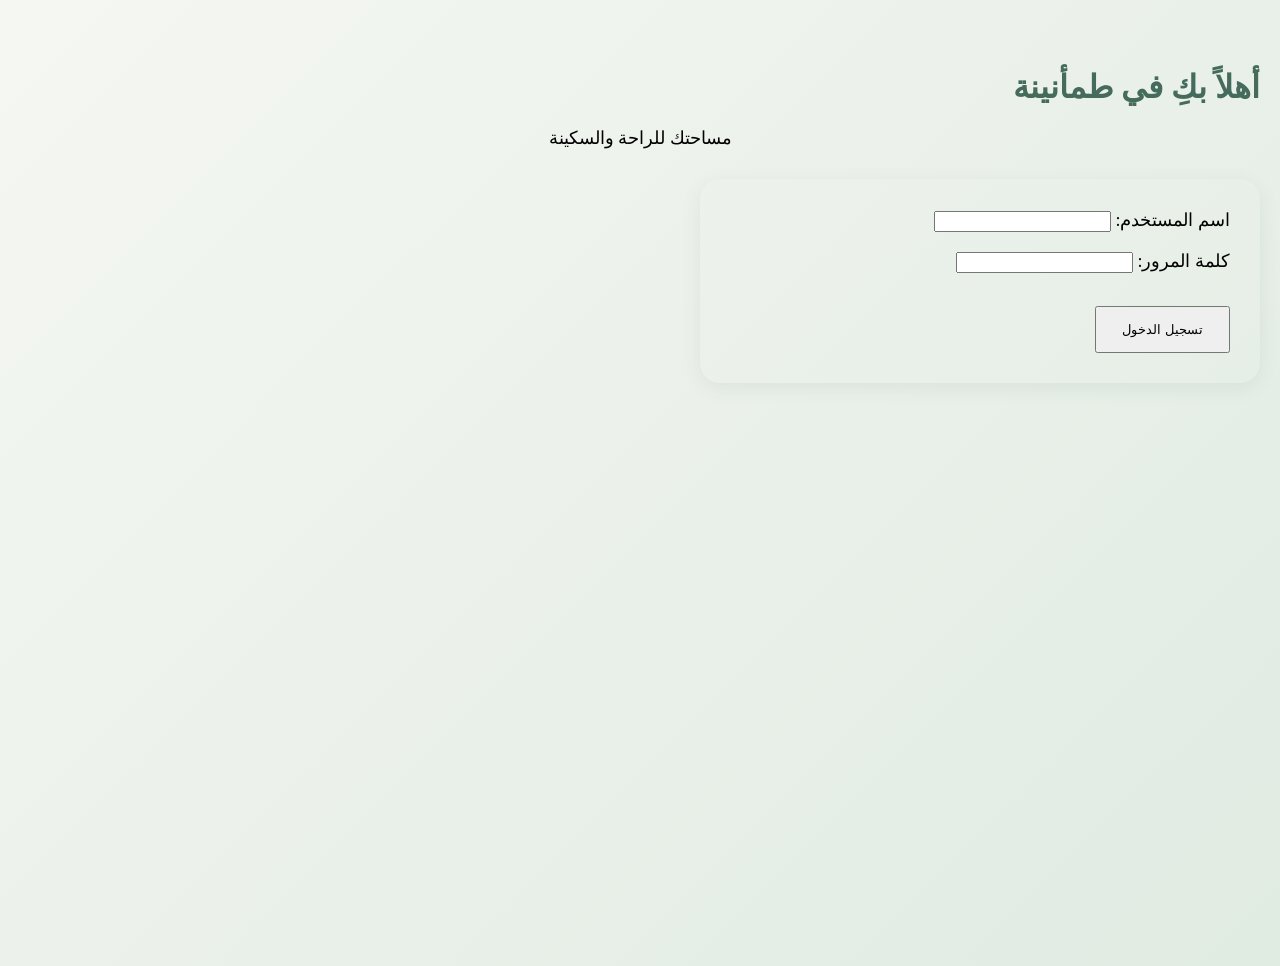
<file: index.html>
<!DOCTYPE html>
<html lang="ar" dir="rtl">
<head>
    <meta charset="UTF-8">
    <meta name="viewport" content="width=device-width, initial-scale=1.0">
    <title>تسجيل الدخول</title>
    <link rel="stylesheet" href="css/style.css">
</head>
<body>

    <h1>أهلاً بكِ في طمأنينة</h1>
    <p>مساحتك للراحة والسكينة</p>

    <form action="Home.html">
        <label for="username">اسم المستخدم:</label>
        <input type="text" id="username" required>

        <br><br>

        <label for="password">كلمة المرور:</label>
        <input type="password" id="password" required>

        <br><br>

        <button type="submit">تسجيل الدخول</button>
    </form>
<script src="js/script.js"></script>
</body>
</html>
</file>
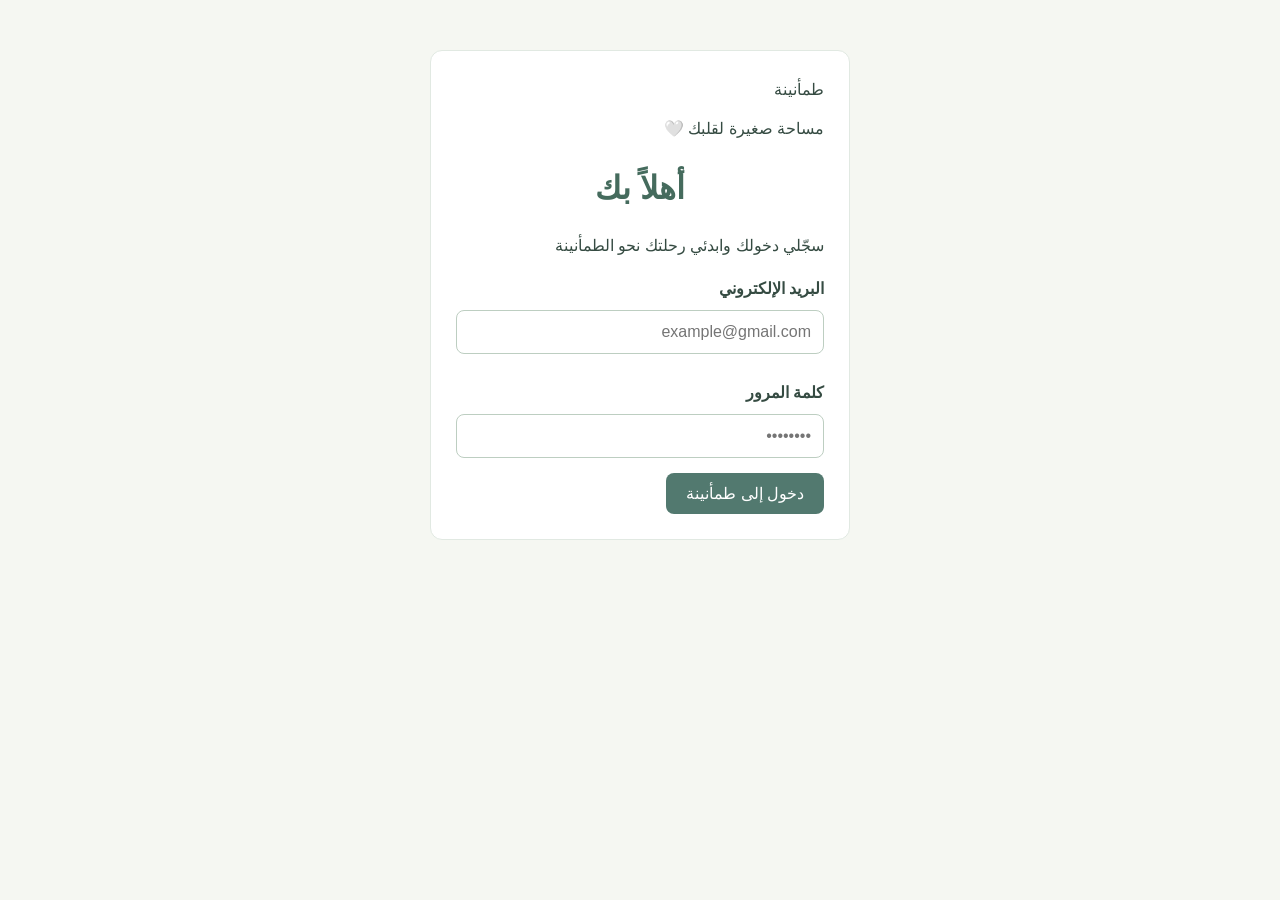
<file: Index.html>
<!DOCTYPE html>
<html lang="ar" dir="rtl">

<head>
    <meta charset="UTF-8">

    <meta name="viewport"
          content="width=device-width, initial-scale=1.0">

    <title>طمأنينة | تسجيل الدخول</title>

    <link rel="stylesheet" href="style.css">
</head>

<body class="login-page">

    <div class="login-container">

        <!-- الشعار -->
        <div class="logo">
            طمأنينة
        </div>

        <p class="welcome-text">
            مساحة صغيرة لقلبك 🤍
        </p>


        <!-- صندوق تسجيل الدخول -->
        <div class="login-box">

            <h1>
                أهلاً بك
            </h1>

            <p>
                سجّلي دخولك وابدئي رحلتك نحو الطمأنينة
            </p>


            <script>
document.querySelector("form").addEventListener("submit", function(event) {
    event.preventDefault();
    window.location.href = "home.html";
});
</script>
                <!-- البريد -->
                <label for="email">
                    البريد الإلكتروني
                </label>

                <input
                    type="email"
                    id="email"
                    placeholder="example@gmail.com"
                    required
                >


                <!-- الباسورد -->
                <label for="password">
                    كلمة المرور
                </label>

                <input
                    type="password"
                    id="password"
                    placeholder="••••••••"
                    required
                >


                <!-- زر الدخول -->
          <button type="button" onclick="login()">
    دخول إلى طمأنينة
</button>
               

            </>

        </div>

    </div>
</script>
<script>
function login() {
    let email = document.getElementById("email").value;
    let password = document.getElementById("password").value;

    if (email === "" || password === "") {
        alert("أدخلي البريد الإلكتروني وكلمة المرور");
    } else {
        window.location.href = "home.html";
    }
}
</script>
</body>

</html>
</file>
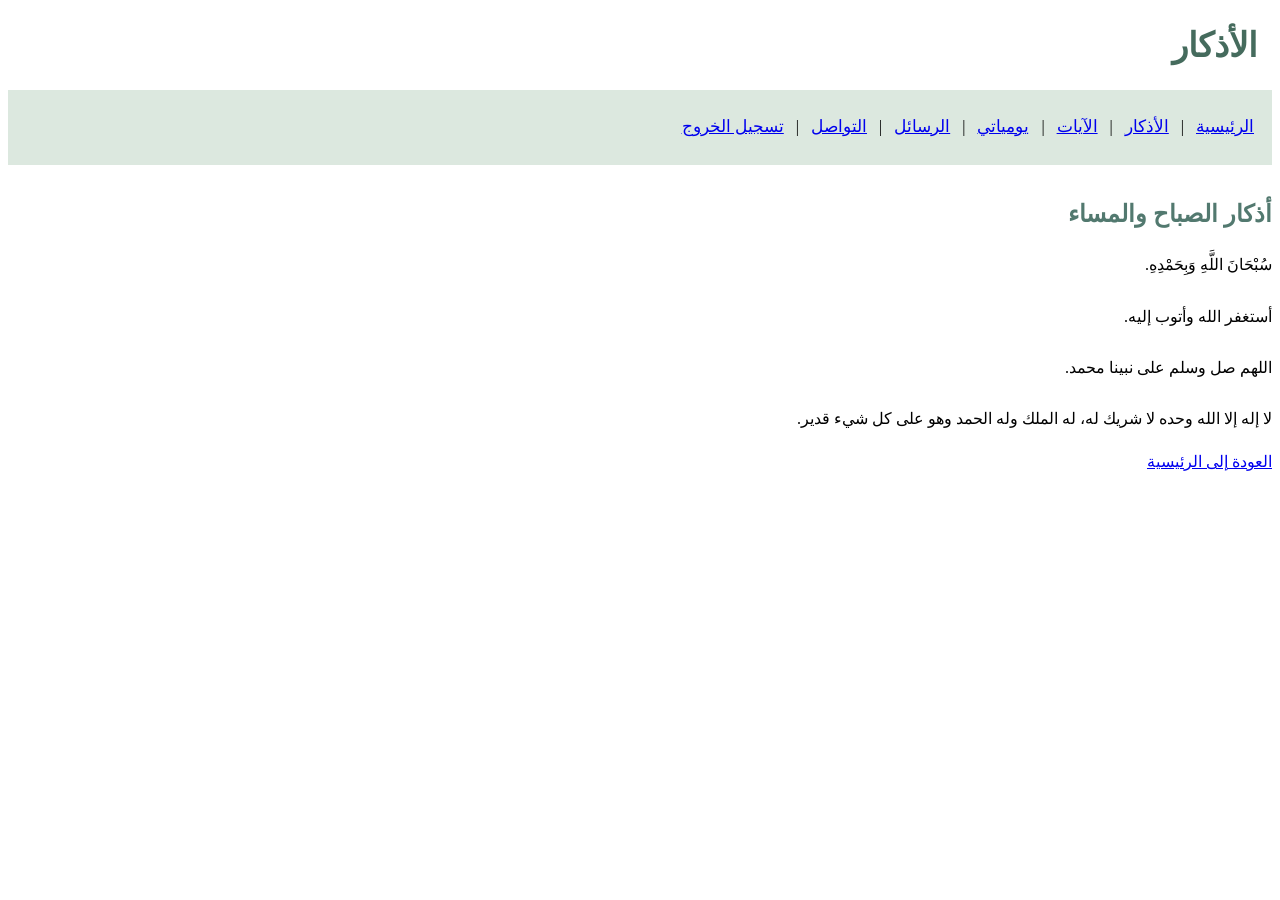
<file: adhkar.html>
<!DOCTYPE html>
<html lang="ar" dir="rtl">
<head>
    <meta charset="UTF-8">
    <meta name="viewport" content="width=device-width, initial-scale=1.0">
    <title>الأذكار</title>
    <link rel="stylesheet" href="css/style.css">
</head>
<body>

    <h1>الأذكار</h1>

    <nav>
        <a href="Home.html">الرئيسية</a> |
        <a href="adhkar.html">الأذكار</a> |
        <a href="ayat.html">الآيات</a> |
        <a href="Journal.html">يومياتي</a> |
        <a href="message.html">الرسائل</a> |
        <a href="Contact.html">التواصل</a> |
        <a href="index.html">تسجيل الخروج</a>
    </nav>

    <h2>أذكار الصباح والمساء</h2>

    <p>سُبْحَانَ اللَّهِ وَبِحَمْدِهِ.</p>

    <p>أستغفر الله وأتوب إليه.</p>

    <p>اللهم صل وسلم على نبينا محمد.</p>

    <p>لا إله إلا الله وحده لا شريك له، له الملك وله الحمد وهو على كل شيء قدير.</p>

    <a href="Home.html">العودة إلى الرئيسية</a>
<script src="js/script.js"></script>
</body>
</html>
</file>
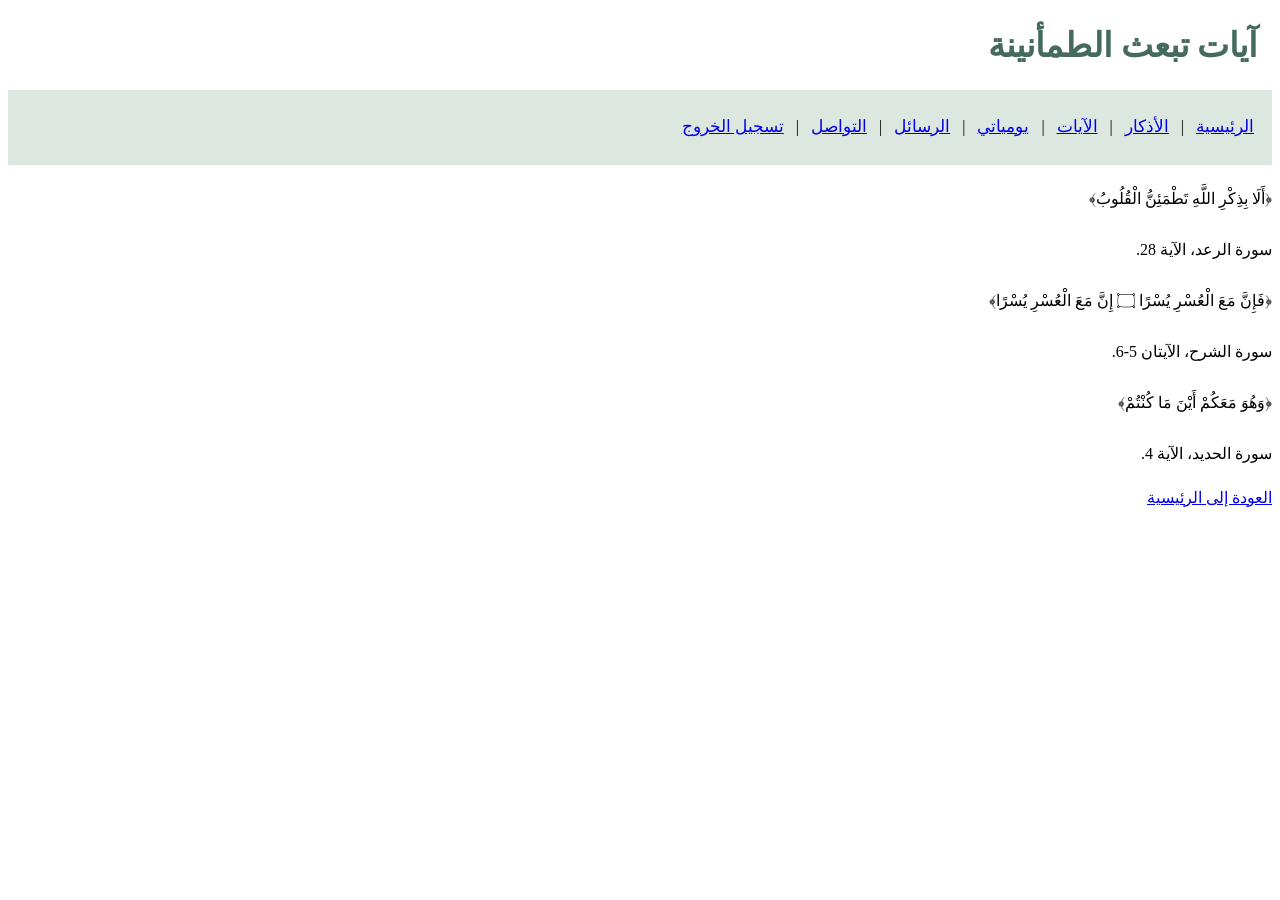
<file: ayat.html>
<!DOCTYPE html>
<html lang="ar" dir="rtl">
<head>
    <meta charset="UTF-8">
    <meta name="viewport" content="width=device-width, initial-scale=1.0">
    <title>آيات قرآنية</title>
    <link rel="stylesheet" href="css/style.css">
</head>
<body>

    <h1>آيات تبعث الطمأنينة</h1>

    <nav>
        <a href="Home.html">الرئيسية</a> |
        <a href="adhkar.html">الأذكار</a> |
        <a href="ayat.html">الآيات</a> |
        <a href="Journal.html">يومياتي</a> |
        <a href="message.html">الرسائل</a> |
        <a href="Contact.html">التواصل</a> |
        <a href="index.html">تسجيل الخروج</a>
    </nav>

    <p>﴿أَلَا بِذِكْرِ اللَّهِ تَطْمَئِنُّ الْقُلُوبُ﴾</p>
    <p>سورة الرعد، الآية 28.</p>

    <p>﴿فَإِنَّ مَعَ الْعُسْرِ يُسْرًا ۝ إِنَّ مَعَ الْعُسْرِ يُسْرًا﴾</p>
    <p>سورة الشرح، الآيتان 5-6.</p>

    <p>﴿وَهُوَ مَعَكُمْ أَيْنَ مَا كُنْتُمْ﴾</p>
    <p>سورة الحديد، الآية 4.</p>

    <a href="Home.html">العودة إلى الرئيسية</a>
<script src="js/script.js"></script>
</body>
</html>
</file>
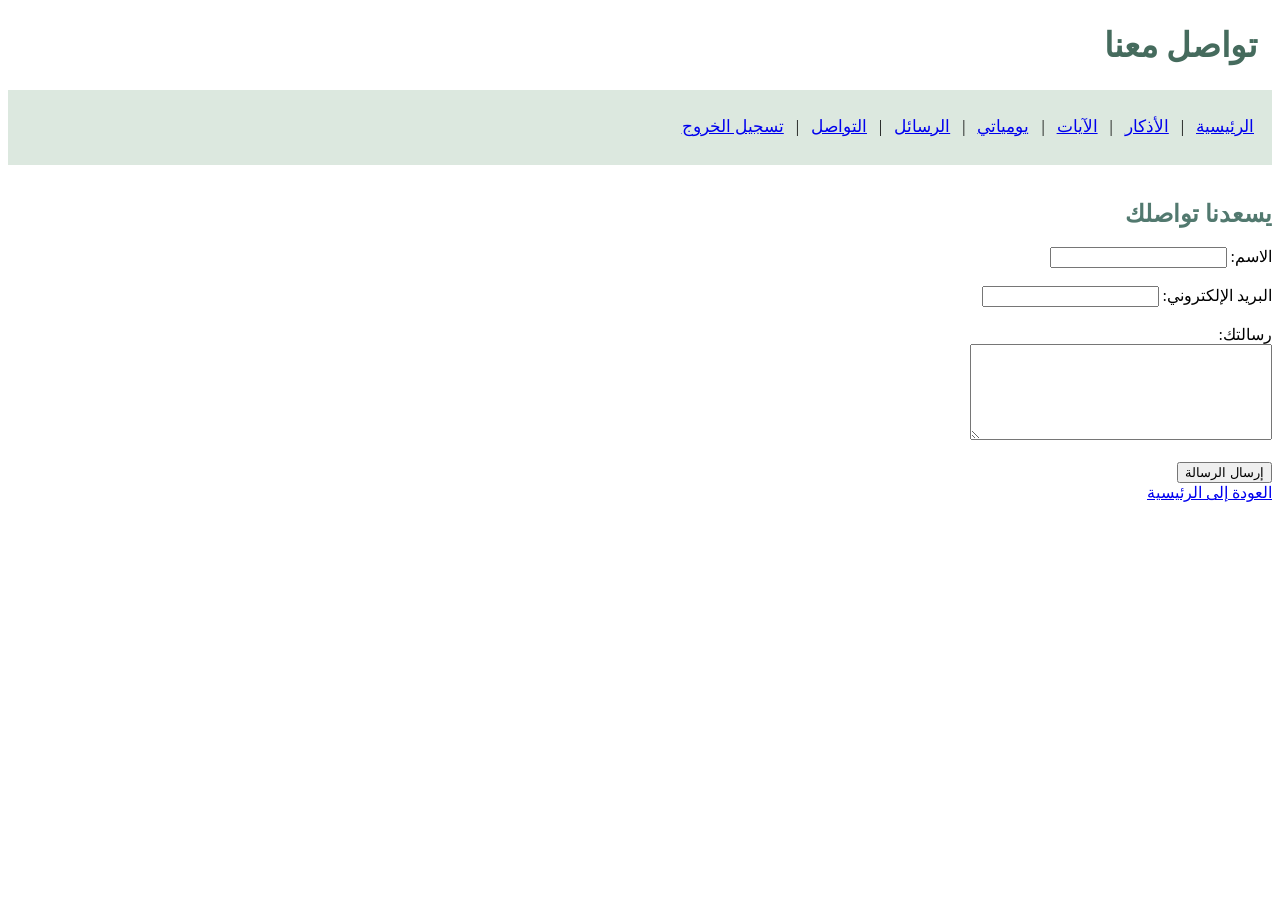
<file: Contact.html>
<!DOCTYPE html>
<html lang="ar" dir="rtl">
<head>
    <meta charset="UTF-8">
    <meta name="viewport" content="width=device-width, initial-scale=1.0">
    <title>تواصل معنا</title>
    <link rel="stylesheet" href="css/style.css">
</head>
<body>

    <h1>تواصل معنا</h1>

    <nav>
        <a href="Home.html">الرئيسية</a> |
        <a href="adhkar.html">الأذكار</a> |
        <a href="ayat.html">الآيات</a> |
        <a href="Journal.html">يومياتي</a> |
        <a href="message.html">الرسائل</a> |
        <a href="Contact.html">التواصل</a> |
        <a href="index.html">تسجيل الخروج</a>
    </nav>

    <h2>يسعدنا تواصلك</h2>

    <form action="mailto:example@example.com" method="post" enctype="text/plain">

        <label for="name">الاسم:</label>
        <input type="text" id="name" name="name" required>

        <br><br>

        <label for="email">البريد الإلكتروني:</label>
        <input type="email" id="email" name="email" required>

        <br><br>

        <label for="subject">رسالتك:</label>

        <br>

        <textarea id="subject" name="message" rows="6" cols="35" required></textarea>

        <br><br>

        <button type="submit">إرسال الرسالة</button>

    </form>

    <a href="Home.html">العودة إلى الرئيسية</a>
<script src="js/script.js"></script>
</body>
</html>
</file>
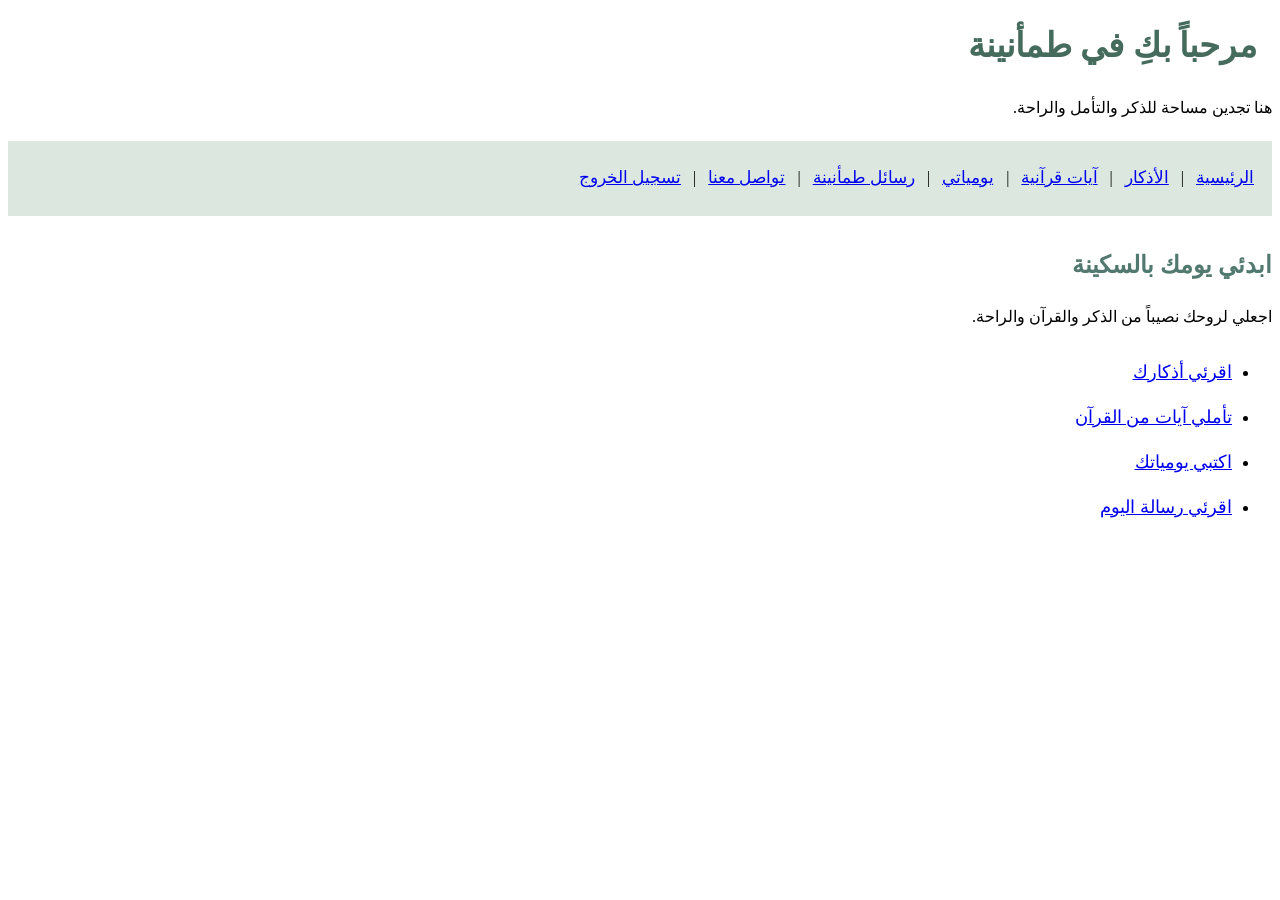
<file: Home.html>
<!DOCTYPE html>
<html lang="ar" dir="rtl">
<head>
    <meta charset="UTF-8">
    <meta name="viewport" content="width=device-width, initial-scale=1.0">
    <title>الرئيسية - طمأنينة</title>
    <link rel="stylesheet" href="css/style.css">
</head>
<body>

    <h1>مرحباً بكِ في طمأنينة</h1>
    <p>هنا تجدين مساحة للذكر والتأمل والراحة.</p>

    <nav>
        <a href="Home.html">الرئيسية</a> |
        <a href="adhkar.html">الأذكار</a> |
        <a href="ayat.html">آيات قرآنية</a> |
        <a href="Journal.html">يومياتي</a> |
        <a href="message.html">رسائل طمأنينة</a> |
        <a href="Contact.html">تواصل معنا</a> |
        <a href="index.html">تسجيل الخروج</a>
    </nav>

    <h2>ابدئي يومك بالسكينة</h2>
    <p>اجعلي لروحك نصيباً من الذكر والقرآن والراحة.</p>

    <ul>
        <li><a href="adhkar.html">اقرئي أذكارك</a></li>
        <li><a href="ayat.html">تأملي آيات من القرآن</a></li>
        <li><a href="Journal.html">اكتبي يومياتك</a></li>
        <li><a href="message.html">اقرئي رسالة اليوم</a></li>
    </ul>
    
    
<script src="js/script.js"></script>
</body>
</html>
</file>
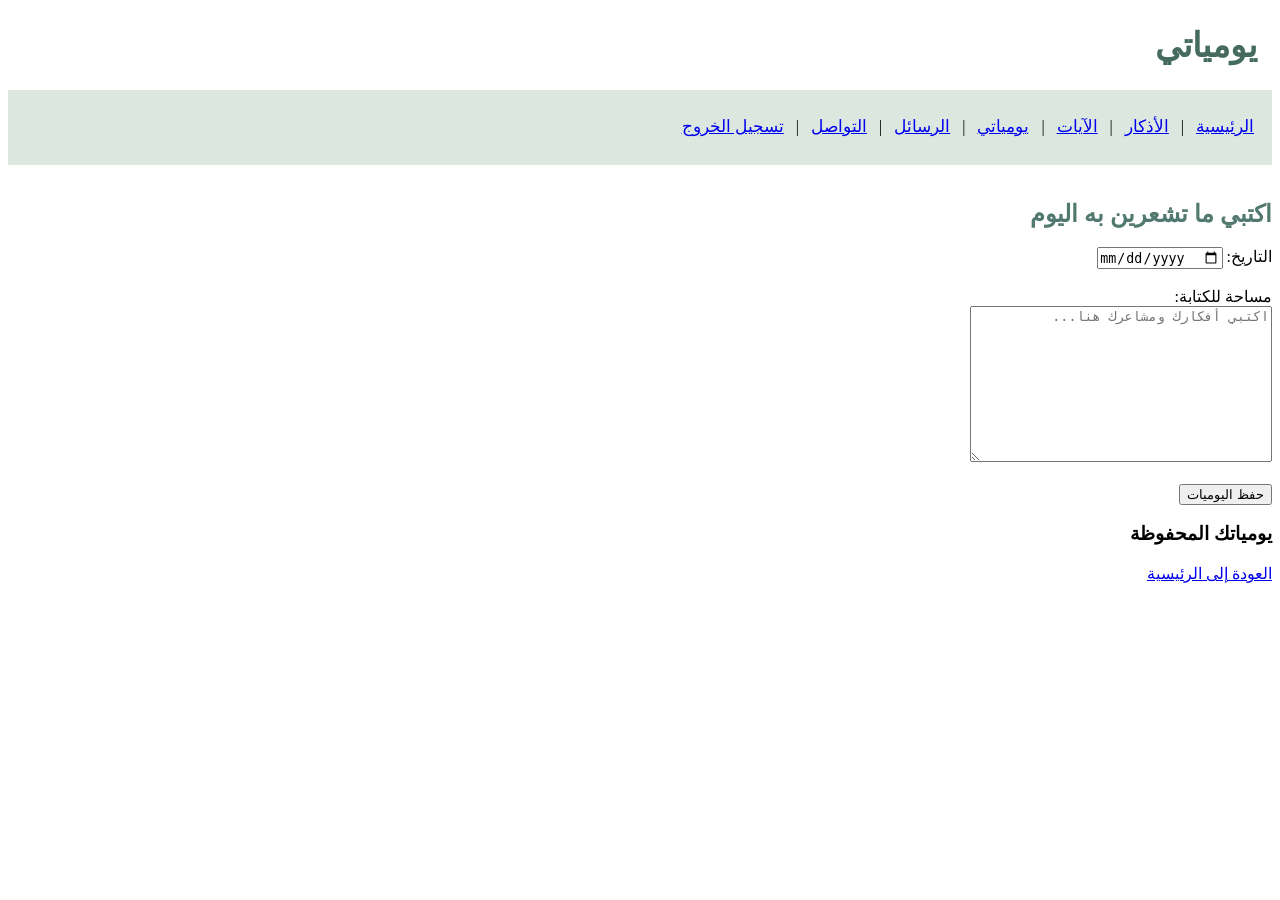
<file: Journal.html>
<!DOCTYPE html>
<html lang="ar" dir="rtl">
<head>
    <meta charset="UTF-8">
    <meta name="viewport" content="width=device-width, initial-scale=1.0">
    <title>يومياتي</title>
    <link rel="stylesheet" href="css/style.css">
</head>
<body>

    <h1>يومياتي</h1>

    <nav>
        <a href="Home.html">الرئيسية</a> |
        <a href="adhkar.html">الأذكار</a> |
        <a href="ayat.html">الآيات</a> |
        <a href="Journal.html">يومياتي</a> |
        <a href="message.html">الرسائل</a> |
        <a href="Contact.html">التواصل</a> |
        <a href="index.html">تسجيل الخروج</a>
    </nav>

    <h2>اكتبي ما تشعرين به اليوم</h2>

    <form>
        <label for="date">التاريخ:</label>
        <input type="date" id="date">

        <br><br>

        <label for="diary">مساحة للكتابة:</label>

        <br>

        <textarea id="diary" rows="10" cols="35" placeholder="اكتبي أفكارك ومشاعرك هنا..."></textarea>

        <br><br>

        <button type="button" onclick="saveDiary()">حفظ اليوميات</button>
    </form>

    <h3>يومياتك المحفوظة</h3>
    <div id="savedEntries"></div>

    <script>
        function saveDiary() {
            const date = document.getElementById("date").value;
            const diary = document.getElementById("diary").value;

            if (!diary.trim()) {
                alert("اكتبي شيئاً أولاً.");
                return;
            }

            const entries = JSON.parse(localStorage.getItem("diaryEntries") || "[]");

            entries.push({
                date: date || new Date().toISOString().slice(0, 10),
                text: diary
            });

            localStorage.setItem("diaryEntries", JSON.stringify(entries));

            document.getElementById("diary").value = "";
            showDiary();
            alert("تم حفظ يومياتك على هذا الجهاز.");
        }

        function showDiary() {
            const entries = JSON.parse(localStorage.getItem("diaryEntries") || "[]");
            const container = document.getElementById("savedEntries");

            container.replaceChildren();

            entries.forEach(function(entry) {
                const paragraph = document.createElement("p");
                paragraph.textContent = entry.date + " — " + entry.text;
                container.appendChild(paragraph);
            });
        }

        showDiary();
    </script>

    <a href="Home.html">العودة إلى الرئيسية</a>
<script src="js/script.js"></script>
</body>
</html>
</file>
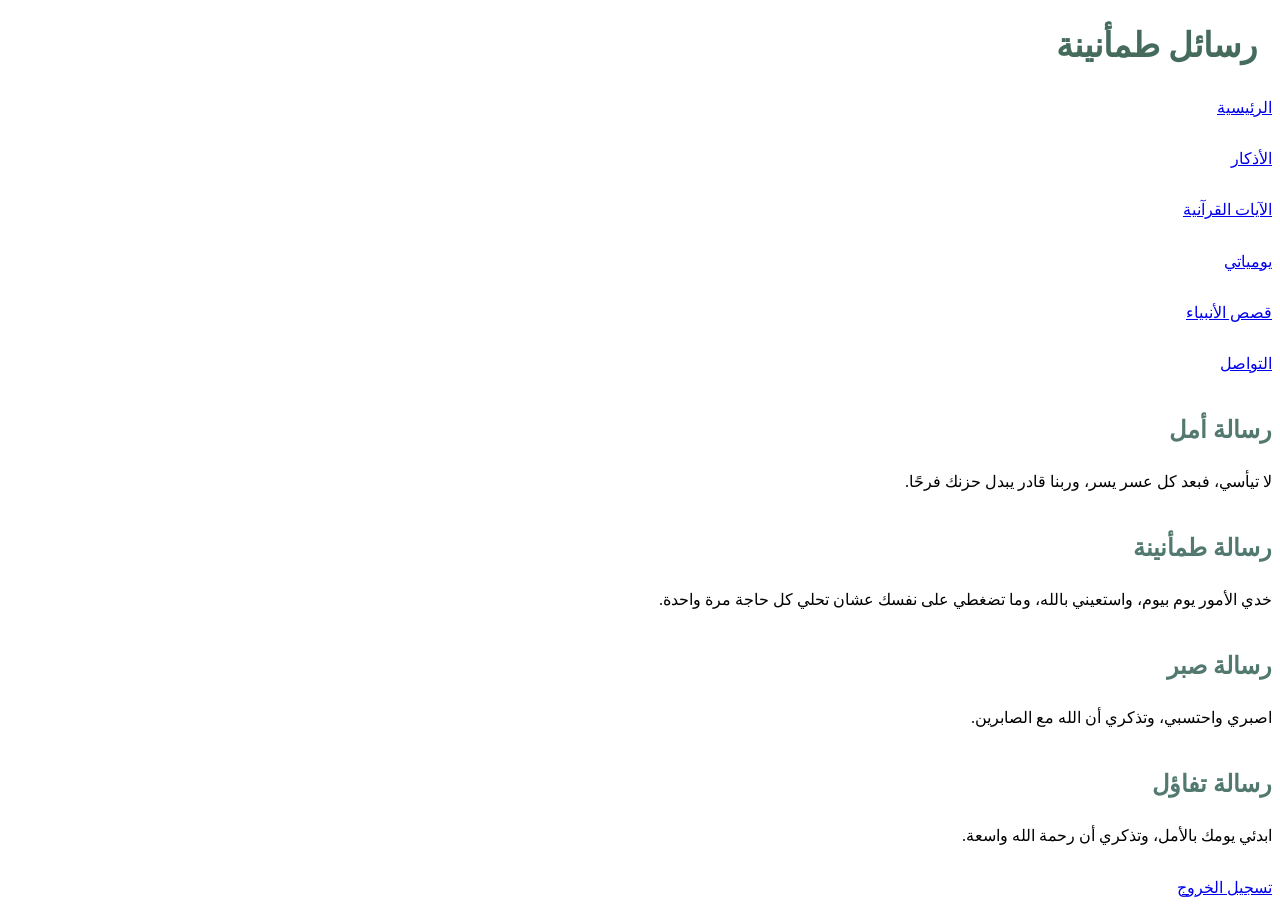
<file: message.html>
<!DOCTYPE html>
<html lang="ar" dir="rtl">
<head>
    <meta charset="UTF-8">
    <meta name="viewport" content="width=device-width, initial-scale=1.0">
    <title>الرسائل - طمأنينة</title>
    <link rel="stylesheet" href="css/style.css">
</head>
<body>

    <h1>رسائل طمأنينة</h1>

    <p><a href="Home.html">الرئيسية</a></p>
    <p><a href="adhkar.html">الأذكار</a></p>
    <p><a href="ayat.html">الآيات القرآنية</a></p>
    <p><a href="Journal.html">يومياتي</a></p>
    <p><a href="stories.html">قصص الأنبياء</a></p>
    <p><a href="Contact.html">التواصل</a></p>

    <h2>رسالة أمل</h2>
    <p>لا تيأسي، فبعد كل عسر يسر، وربنا قادر يبدل حزنك فرحًا.</p>

    <h2>رسالة طمأنينة</h2>
    <p>خدي الأمور يوم بيوم، واستعيني بالله، وما تضغطي على نفسك عشان تحلي كل حاجة مرة واحدة.</p>

    <h2>رسالة صبر</h2>
    <p>اصبري واحتسبي، وتذكري أن الله مع الصابرين.</p>

    <h2>رسالة تفاؤل</h2>
    <p>ابدئي يومك بالأمل، وتذكري أن رحمة الله واسعة.</p>

    <p><a href="index.html">تسجيل الخروج</a></p>
<script src="js/script.js"></script>
</body>
</html>
</file>
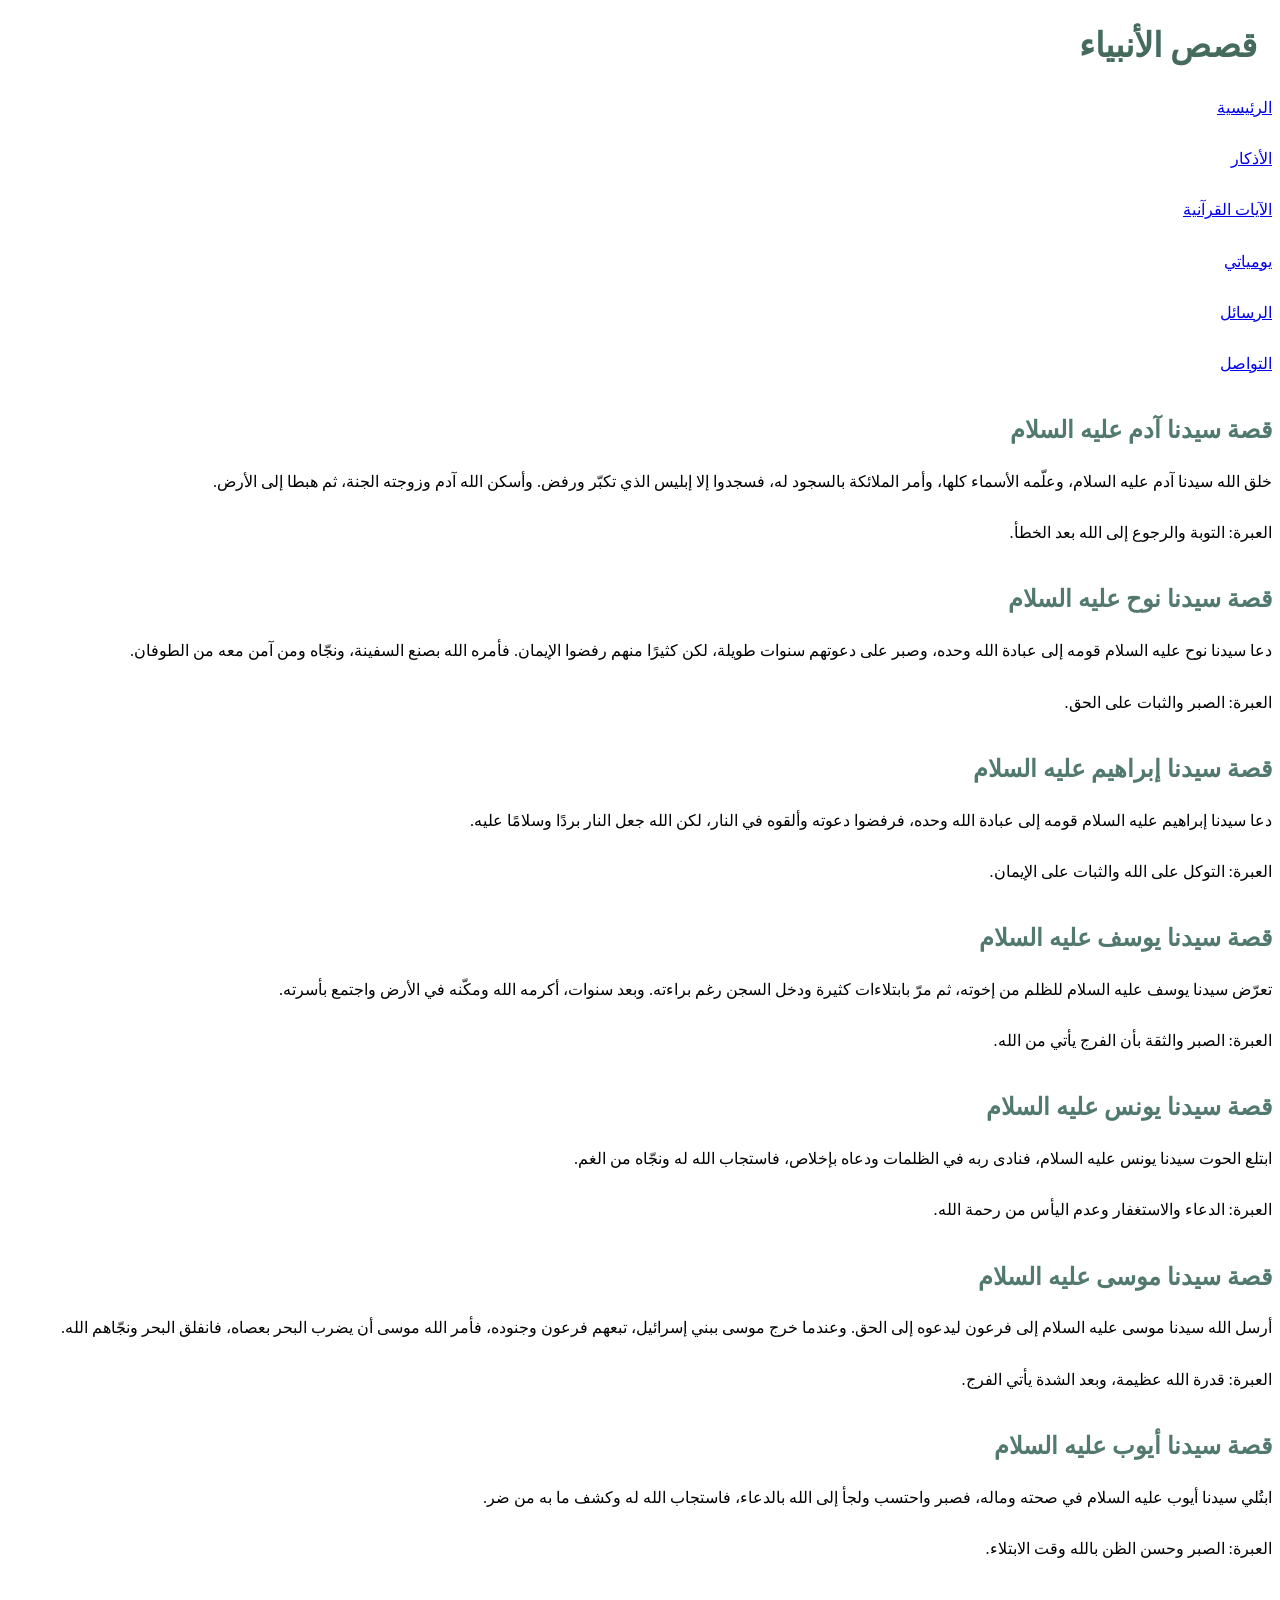
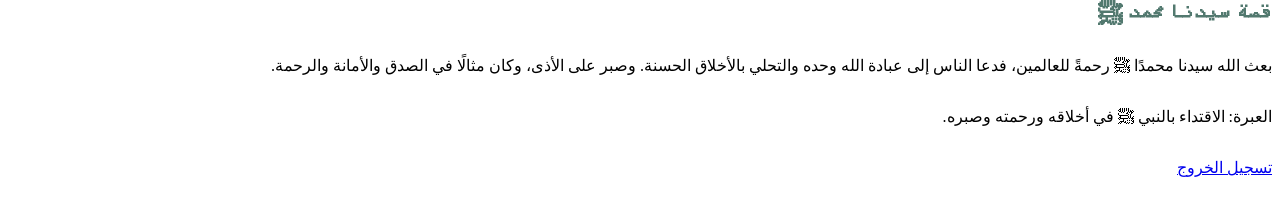
<file: stories.html>
<!DOCTYPE html>
<html lang="ar" dir="rtl">
<head>
    <meta charset="UTF-8">
    <meta name="viewport" content="width=device-width, initial-scale=1.0">
    <title>قصص الأنبياء</title>
    <link rel="stylesheet" href="css/style.css">
</head>
<body>

    <h1>قصص الأنبياء</h1>

    <p><a href="Home.html">الرئيسية</a></p>
    <p><a href="adhkar.html">الأذكار</a></p>
    <p><a href="ayat.html">الآيات القرآنية</a></p>
    <p><a href="Journal.html">يومياتي</a></p>
    <p><a href="message.html">الرسائل</a></p>
    <p><a href="Contact.html">التواصل</a></p>

    <h2>قصة سيدنا آدم عليه السلام</h2>
    <p>
        خلق الله سيدنا آدم عليه السلام، وعلّمه الأسماء كلها،
        وأمر الملائكة بالسجود له، فسجدوا إلا إبليس الذي تكبّر ورفض.
        وأسكن الله آدم وزوجته الجنة، ثم هبطا إلى الأرض.
    </p>
    <p>العبرة: التوبة والرجوع إلى الله بعد الخطأ.</p>

    <h2>قصة سيدنا نوح عليه السلام</h2>
    <p>
        دعا سيدنا نوح عليه السلام قومه إلى عبادة الله وحده،
        وصبر على دعوتهم سنوات طويلة، لكن كثيرًا منهم رفضوا الإيمان.
        فأمره الله بصنع السفينة، ونجّاه ومن آمن معه من الطوفان.
    </p>
    <p>العبرة: الصبر والثبات على الحق.</p>

    <h2>قصة سيدنا إبراهيم عليه السلام</h2>
    <p>
        دعا سيدنا إبراهيم عليه السلام قومه إلى عبادة الله وحده،
        فرفضوا دعوته وألقوه في النار، لكن الله جعل النار بردًا وسلامًا عليه.
    </p>
    <p>العبرة: التوكل على الله والثبات على الإيمان.</p>

    <h2>قصة سيدنا يوسف عليه السلام</h2>
    <p>
        تعرّض سيدنا يوسف عليه السلام للظلم من إخوته،
        ثم مرّ بابتلاءات كثيرة ودخل السجن رغم براءته.
        وبعد سنوات، أكرمه الله ومكّنه في الأرض واجتمع بأسرته.
    </p>
    <p>العبرة: الصبر والثقة بأن الفرج يأتي من الله.</p>

    <h2>قصة سيدنا يونس عليه السلام</h2>
    <p>
        ابتلع الحوت سيدنا يونس عليه السلام، فنادى ربه في الظلمات
        ودعاه بإخلاص، فاستجاب الله له ونجّاه من الغم.
    </p>
    <p>العبرة: الدعاء والاستغفار وعدم اليأس من رحمة الله.</p>

    <h2>قصة سيدنا موسى عليه السلام</h2>
    <p>
        أرسل الله سيدنا موسى عليه السلام إلى فرعون ليدعوه إلى الحق.
        وعندما خرج موسى ببني إسرائيل، تبعهم فرعون وجنوده،
        فأمر الله موسى أن يضرب البحر بعصاه، فانفلق البحر ونجّاهم الله.
    </p>
    <p>العبرة: قدرة الله عظيمة، وبعد الشدة يأتي الفرج.</p>

    <h2>قصة سيدنا أيوب عليه السلام</h2>
    <p>
        ابتُلي سيدنا أيوب عليه السلام في صحته وماله،
        فصبر واحتسب ولجأ إلى الله بالدعاء،
        فاستجاب الله له وكشف ما به من ضر.
    </p>
    <p>العبرة: الصبر وحسن الظن بالله وقت الابتلاء.</p>

    <h2>قصة سيدنا محمد ﷺ</h2>
    <p>
        بعث الله سيدنا محمدًا ﷺ رحمةً للعالمين،
        فدعا الناس إلى عبادة الله وحده والتحلي بالأخلاق الحسنة.
        وصبر على الأذى، وكان مثالًا في الصدق والأمانة والرحمة.
    </p>
    <p>العبرة: الاقتداء بالنبي ﷺ في أخلاقه ورحمته وصبره.</p>

    <p>
        <a href="index.html">تسجيل الخروج</a></p>
<script src="js/script.js"></script>
</body>
</html>
</file>
<file: css/style.css>
/* الصفحة الرئيسية Home.html */
body:has(a[href="adhkar.html"]) h1 {
    color: #456b5d;
    font-size: 34px;
    margin: 25px 15px;
}

body:has(a[href="adhkar.html"]) nav {
    background-color: #dce8df;
    padding: 16px 10px;
    line-height: 2.5;
}

body:has(a[href="adhkar.html"]) nav a {
    font-size: 17px;
    margin: 5px 8px;
}

body:has(a[href="adhkar.html"]) h2 {
    color: #52796f;
    margin-top: 35px;
}

body:has(a[href="adhkar.html"]) ul {
    line-height: 2.5;
}

body:has(a[href="adhkar.html"]) li a {
    font-size: 18px;
}


/* صفحة تسجيل الدخول index.html */
body:has(form[action="Home.html"]) {
    min-height: 100vh;
    background: linear-gradient(135deg, #f5f7f2, #e0ebe2);
    padding: 25px 12px;
}

body:has(form[action="Home.html"]) h1 {
    color: #456b5d;
    font-size: 32px;
    margin-top: 35px;
}

body:has(form[action="Home.html"]) > p {
    text-align: center;
    font-size: 18px;
    margin-bottom: 30px;
}

body:has(form[action="Home.html"]) form {
    max-width: 500px;
    padding: 30px;
    border-radius: 20px;
    box-shadow: 0 5px 20px rgba(53, 75, 66, 0.08);
}

body:has(form[action="Home.html"]) label {
    font-size: 18px;
    margin-bottom: 10px;
}

body:has(form[action="Home.html"]) button {
    margin-top: 15px;
    padding: 14px 25px;
}


/* صفحة الأذكار adhkar.html */
body:has(a[href="Home.html"]) h1 {
    color: #456b5d;
}

body:has(a[href="Home.html"]) p {
    line-height: 2.2;
}

body:has(a[href="Home.html"]) .dhikr {
    background-color: #ffffff;
    border-right: 5px solid #84a98c;
    padding: 22px;
    margin: 22px auto;
    border-radius: 14px;
    font-size: 19px;
    box-shadow: 0 3px 12px rgba(53, 75, 66, 0.05);
}


/* صفحة الآيات ayat.html */
body:has(.ayah) .ayah {
    background-color: #ffffff;
    border: 1px solid #dce8df;
    border-right: 5px solid #84a98c;
    padding: 25px 18px;
    margin: 25px auto;
    border-radius: 15px;
    text-align: center;
    line-height: 2.3;
    font-size: 21px;
}

body:has(.ayah) .arabic-text {
    color: #354b42;
    font-size: 23px;
    line-height: 2.4;
}


/* صفحة الرسائل message.html */
body:has(h1) .message {
    background: #ffffff;
    border-right: 5px solid #84a98c;
    border-radius: 15px;
    padding: 22px;
    margin: 25px auto;
    box-shadow: 0 3px 12px rgba(53, 75, 66, 0.05);
}

body:has(h1) .message h2 {
    color: #456b5d;
    font-size: 24px;
    margin-top: 0;
}

body:has(h1) .message p {
    font-size: 18px;
    line-height: 2.2;
}


/* صفحة قصص الأنبياء stories.html */
body:has(.story) .story {
    background-color: #ffffff;
    border: 1px solid #dce8df;
    border-right: 6px solid #84a98c;
    padding: 24px;
    margin: 25px auto;
    border-radius: 16px;
    line-height: 2.2;
    box-shadow: 0 4px 15px rgba(53, 75, 66, 0.06);
}

body:has(.story) .story h2 {
    color: #456b5d;
    border-bottom: 2px solid #dce8df;
    padding-bottom: 12px;
}

body:has(.story) .lesson {
    background-color: #edf4ee;
    border-radius: 10px;
    padding: 15px;
    margin-top: 18px;
}


/* صفحة التواصل Contact.html */
body:has(.contact-info) .contact-info {
    background-color: #ffffff;
    padding: 25px;
    margin: 25px auto;
    border-radius: 16px;
    border: 1px solid #dce8df;
}

body:has(.contact-info) form {
    max-width: 650px;
    padding: 28px;
    border-radius: 18px;
    box-shadow: 0 4px 18px rgba(53, 75, 66, 0.06);
}

body:has(.contact-info) textarea {
    min-height: 180px;
}


/* صفحة اليوميات Journal.html */
body:has(.journal-entry) .journal-entry {
    background-color: #ffffff;
    border: 1px solid #dce8df;
    border-right: 5px solid #84a98c;
    border-radius: 15px;
    padding: 24px;
    margin: 25px auto;
}

body:has(.journal-entry) textarea {
    min-height: 220px;
}


/* تحسين جميع الصفحات على الموبايل */
@media screen and (max-width: 600px) {

    body:has(form[action="Home.html"]) h1 {
        font-size: 27px;
    }

    body:has(a[href="adhkar.html"]) nav a {
        font-size: 15px;
        padding: 6px 8px;
    }

    body:has(.ayah) .ayah {
        font-size: 18px;
        padding: 18px 12px;
    }

    body:has(.ayah) .arabic-text {
        font-size: 20px;
    }

    body:has(.story) .story {
        padding: 17px;
    }

    body:has(.contact-info) form {
        padding: 18px;
    }
}
/* =====================================
   كروت المشاعر - طمأنينة
   ===================================== */

.feelings-container {
    width: 92%;
    max-width: 1000px;
    margin: 25px auto;
    padding-bottom: 35px;
}

.feelings-intro {
    text-align: center;
    margin: 25px auto 35px;
}

.feelings-intro .welcome-note {
    color: #789080;
    font-size: 20px;
}

.feelings-intro h1 {
    color: #52796f;
    font-size: 38px;
    margin: 25px 0;
}

.feelings-intro > p:last-child {
    font-size: 20px;
    line-height: 1.9;
}

/* شبكة الكروت */

.feelings-grid {
    display: grid;
    grid-template-columns: repeat(2, minmax(0, 1fr));
    gap: 20px;
    margin: 30px auto;
}

/* الكرت الواحد */

.feeling-card {
    width: 100%;
    min-height: 220px;
    padding: 22px 12px;
    background-color: #fffdf8;
    color: #354b42;
    border: 1.5px solid #dce4d8;
    border-radius: 28px;
    font-family: inherit;
    text-align: center;
    cursor: pointer;
    transition:
        transform 0.2s ease,
        background-color 0.2s ease,
        box-shadow 0.2s ease;
}

.feeling-card:hover {
    background-color: #edf4ee;
    transform: translateY(-4px);
    box-shadow: 0 8px 20px rgba(53, 75, 66, 0.10);
}

.feeling-card:active {
    transform: scale(0.97);
}

.feeling-card:focus-visible {
    outline: 3px solid #52796f;
    outline-offset: 4px;
}

.feeling-emoji {
    display: block;
    font-size: 48px;
    margin-bottom: 12px;
}

.feeling-card h2 {
    color: #536b5c;
    font-size: 24px;
    margin: 8px 0;
}

.feeling-card p {
    color: #667267;
    font-size: 16px;
    line-height: 1.8;
    margin-bottom: 0;
}

/* مساحة الرسائل بعد اختيار الشعور */

.feeling-result {
    background-color: #ffffff;
    border: 1px solid #dce4d8;
    border-radius: 24px;
    padding: 25px;
    margin: 35px auto;
    box-shadow: 0 5px 18px rgba(53, 75, 66, 0.06);
    animation: feelingAppear 0.35s ease;
}

.feeling-result[hidden] {
    display: none;
}

.feeling-result h2 {
    color: #52796f;
    font-size: 28px;
    text-align: center;
}

#feelingMessage {
    font-size: 20px;
    line-height: 2;
    text-align: center;
    margin: 20px 0;
}

.feeling-advice {
    background-color: #edf4ee;
    border-right: 5px solid #84a98c;
    border-radius: 14px;
    padding: 15px 18px;
    margin: 20px 0;
}

.feeling-advice h3 {
    color: #456b5d;
    margin-top: 0;
}

.feeling-advice p {
    line-height: 1.9;
    margin-bottom: 0;
}

/* أزرار الرسائل */

.feeling-button,
.feeling-close {
    margin: 8px 4px;
    padding: 12px 20px;
    border: none;
    border-radius: 12px;
    font-family: inherit;
    font-size: 16px;
    cursor: pointer;
}

.feeling-button {
    background-color: #52796f;
    color: #ffffff;
}

.feeling-button:hover {
    background-color: #354f52;
}

.feeling-close {
    background-color: #e5ece5;
    color: #354b42;
}

.feeling-button:focus-visible,
.feeling-close:focus-visible {
    outline: 3px solid #84a98c;
    outline-offset: 3px;
}

/* حركة ظهور الرسالة */

@keyframes feelingAppear {
    from {
        opacity: 0;
        transform: translateY(12px);
    }

    to {
        opacity: 1;
        transform: translateY(0);
    }
}

/* ملاءمة الهواتف */

@media screen and (max-width: 600px) {

    .feelings-container {
        width: 94%;
        margin: 15px auto;
    }

    .feelings-intro h1 {
        font-size: 30px;
    }

    .feelings-intro > p:last-child {
        font-size: 17px;
    }

    .feelings-grid {
        gap: 14px;
    }

    .feeling-card {
        min-height: 190px;
        padding: 18px 8px;
        border-radius: 24px;
    }

    .feeling-emoji {
        font-size: 40px;
    }

    .feeling-card h2 {
        font-size: 20px;
    }

    .feeling-card p {
        font-size: 14px;
    }

    .feeling-result {
        padding: 18px;
    }

    #feelingMessage {
        font-size: 18px;
    }
}
</file>
<file: style.css>
/* =====================================
   مشروع طمأنينة - Tomanina1
   تنسيق موحد لجميع صفحات الموقع
   ===================================== */

/* إعدادات عامة */
* {
    box-sizing: border-box;
}

html {
    scroll-behavior: smooth;
}

body {
    font-family: Arial, Tahoma, sans-serif;
    direction: rtl;
    text-align: right;
    background-color: #f5f7f2;
    color: #354b42;
    margin: 0;
    padding: 0;
    line-height: 1.8;
    font-size: 16px;
}

/* العناوين */
h1,
h2,
h3,
h4 {
    color: #456b5d;
    line-height: 1.5;
}

h1 {
    font-size: 32px;
    text-align: center;
    margin-top: 20px;
    margin-bottom: 20px;
}

h2 {
    font-size: 25px;
    margin-top: 25px;
}

h3 {
    font-size: 21px;
}

/* الفقرات */
p {
    margin-top: 10px;
    margin-bottom: 15px;
}

/* رأس الصفحة */
header {
    background-color: #52796f;
    color: #ffffff;
    padding: 25px 15px;
    text-align: center;
}

header h1 {
    color: #ffffff;
    margin: 0;
}

header p {
    color: #ffffff;
    margin-bottom: 0;
}

/* شريط التنقل */
nav {
    background-color: #dce8df;
    padding: 12px;
    text-align: center;
    border-bottom: 1px solid #c5d6ca;
}

nav a {
    display: inline-block;
    color: #354f52;
    text-decoration: none;
    padding: 8px 14px;
    margin: 4px;
    border-radius: 8px;
    font-weight: bold;
    transition: background-color 0.2s ease;
}

nav a:hover {
    background-color: #52796f;
    color: #ffffff;
}

/* الروابط العامة */
a {
    color: #3f7463;
    text-decoration: none;
}

a:hover {
    color: #264e40;
    text-decoration: underline;
}

/* المحتوى الرئيسي */
main {
    width: 92%;
    max-width: 1000px;
    margin: 25px auto;
}

/* الأقسام والبطاقات */
section,
.card,
.story,
.message,
.content-box {
    background-color: #ffffff;
    padding: 20px;
    margin: 20px auto;
    border-radius: 12px;
    border: 1px solid #e1e9e2;
}

/* القوائم */
ul,
ol {
    padding-right: 25px;
}

li {
    margin-bottom: 8px;
}

/* الأزرار */
button,
input[type="submit"],
input[type="button"],
.btn {
    display: inline-block;
    background-color: #52796f;
    color: #ffffff;
    padding: 11px 20px;
    border: none;
    border-radius: 8px;
    font-size: 16px;
    font-family: inherit;
    cursor: pointer;
    transition: background-color 0.2s ease;
}

button:hover,
input[type="submit"]:hover,
input[type="button"]:hover,
.btn:hover {
    background-color: #354f52;
}

/* حقول الإدخال */
input,
textarea,
select {
    width: 100%;
    max-width: 100%;
    padding: 12px;
    margin-top: 6px;
    margin-bottom: 15px;
    border: 1px solid #bdcec1;
    border-radius: 8px;
    background-color: #ffffff;
    color: #354b42;
    font-family: inherit;
    font-size: 16px;
}

input:focus,
textarea:focus,
select:focus {
    outline: 2px solid #84a98c;
    border-color: #52796f;
}

textarea {
    min-height: 120px;
    resize: vertical;
}

/* النماذج */
form {
    width: 92%;
    max-width: 500px;
    margin: 25px auto;
    padding: 22px;
    background-color: #ffffff;
    border: 1px solid #e1e9e2;
    border-radius: 12px;
}

label {
    display: block;
    font-weight: bold;
    margin-top: 10px;
}

/* صفحة تسجيل الدخول */
.login-container {
    width: 92%;
    max-width: 420px;
    margin: 50px auto;
    padding: 25px;
    background-color: #ffffff;
    border-radius: 12px;
    border: 1px solid #e1e9e2;
}

.login-container h1 {
    color: #456b5d;
}

/* صفحات الأذكار والآيات */
.dhikr,
.ayah {
    background-color: #ffffff;
    padding: 20px;
    margin: 18px auto;
    border-right: 5px solid #84a98c;
    border-radius: 10px;
    line-height: 2;
}

.arabic-text {
    font-size: 21px;
    line-height: 2.2;
    text-align: center;
}

/* صفحة اليوميات */
.journal-entry {
    background-color: #ffffff;
    padding: 20px;
    margin: 20px auto;
    border-radius: 12px;
}

/* صفحة الرسائل */
.message {
    border-right: 5px solid #84a98c;
}

.message h2 {
    margin-top: 0;
}

/* صفحة قصص الأنبياء */
.story {
    line-height: 2;
}

.story h2 {
    border-bottom: 1px solid #dce8df;
    padding-bottom: 8px;
}

.lesson {
    background-color: #edf4ee;
    padding: 12px;
    margin-top: 12px;
    border-radius: 8px;
}

/* صفحة التواصل */
.contact-info {
    background-color: #ffffff;
    padding: 20px;
    margin: 20px auto;
    border-radius: 12px;
}

/* الصور */
img {
    max-width: 100%;
    height: auto;
    border-radius: 10px;
}

/* الجداول */
table {
    width: 100%;
    border-collapse: collapse;
    margin: 20px 0;
    background-color: #ffffff;
}

th,
td {
    border: 1px solid #dce8df;
    padding: 12px;
    text-align: right;
}

th {
    background-color: #dce8df;
    color: #354f52;
}

/* رسائل التنبيه */
.alert {
    padding: 12px;
    margin: 15px 0;
    border-radius: 8px;
    background-color: #edf4ee;
    border: 1px solid #c5d6ca;
}

/* تذييل الصفحات */
footer {
    background-color: #354f52;
    color: #ffffff;
    padding: 20px;
    margin-top: 35px;
    text-align: center;
}

footer p {
    margin: 5px 0;
}

footer a {
    color: #ffffff;
}

/* تحسين عرض الموقع على الهواتف */
@media screen and (max-width: 600px) {

    body {
        font-size: 15px;
    }

    h1 {
        font-size: 26px;
    }

    h2 {
        font-size: 22px;
    }

    h3 {
        font-size: 19px;
    }

    header {
        padding: 20px 10px;
    }

    nav {
        padding: 8px;
    }

    nav a {
        padding: 7px 10px;
        margin: 3px;
        font-size: 14px;
    }

    main {
        width: 94%;
        margin: 15px auto;
    }

    section,
    .card,
    .story,
    .message,
    .content-box {
        padding: 15px;
        margin: 15px auto;
    }

    form,
    .login-container {
        width: 94%;
        padding: 18px;
        margin: 20px auto;
    }

    .arabic-text {
        font-size: 19px;
    }

    button,
    input[type="submit"],
    input[type="button"],
    .btn {
        max-width: 100%;
    }
}

/* تحسين الوصول بلوحة المفاتيح */
a:focus-visible,
button:focus-visible,
input:focus-visible,
textarea:focus-visible,
select:focus-visible {
    outline: 3px solid #52796f;
    outline-offset: 3px;
}
</file>
